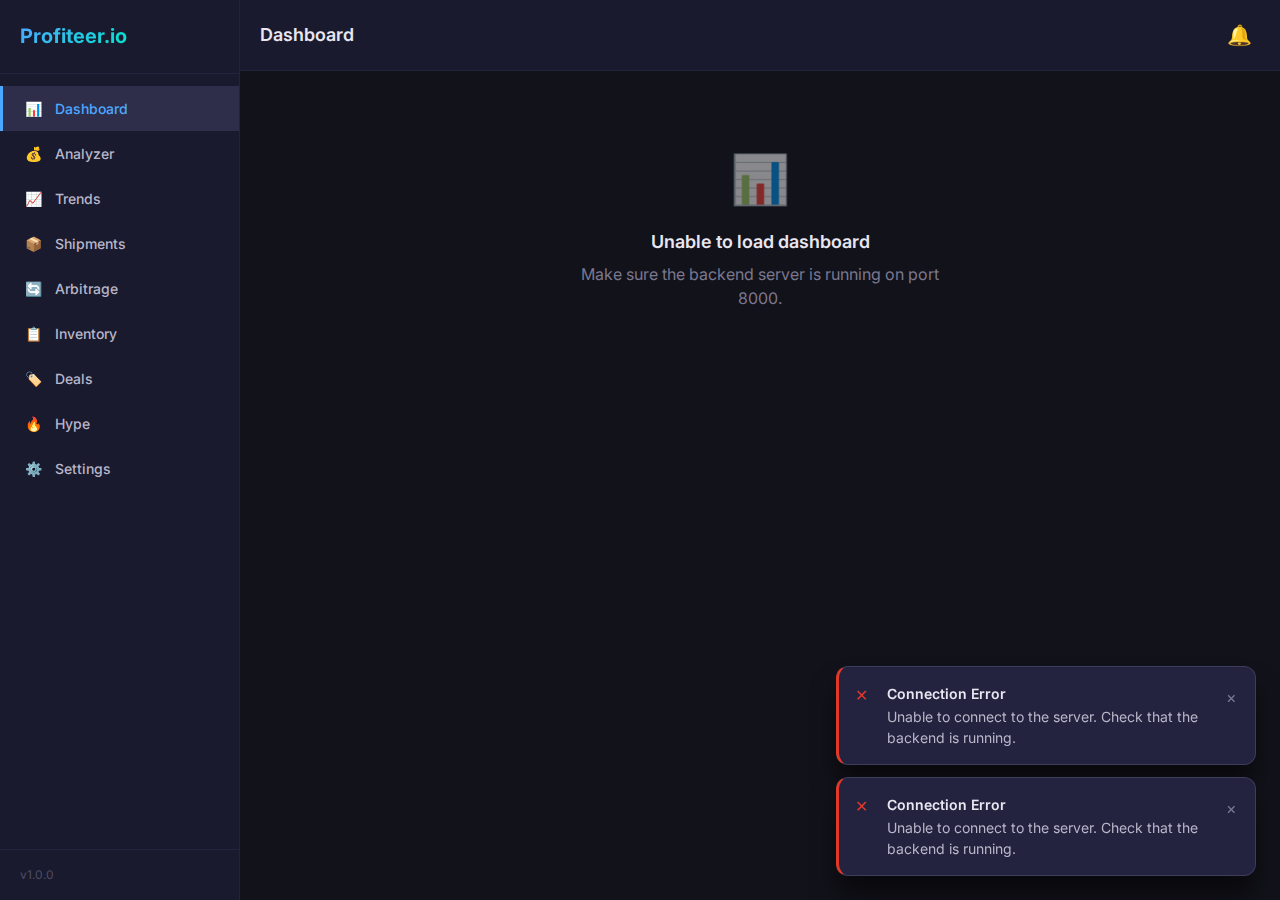
<file: frontend/index.html>
<!DOCTYPE html>
<html lang="en" data-theme="dark">
<head>
  <meta charset="UTF-8">
  <meta name="viewport" content="width=device-width, initial-scale=1.0, viewport-fit=cover">
  <meta name="theme-color" content="#12121A">
  <meta name="description" content="Profiteer.io — AI-powered reseller tools for maximizing profit">
  <title>Profiteer.io</title>

  <!-- Fonts -->
  <link rel="preconnect" href="https://fonts.googleapis.com">
  <link rel="preconnect" href="https://fonts.gstatic.com" crossorigin>
  <link href="https://fonts.googleapis.com/css2?family=Inter:wght@400;500;600;700&family=JetBrains+Mono:wght@400;500;700&display=swap" rel="stylesheet">

  <!-- PWA -->
  <link rel="manifest" href="manifest.json">
  <link rel="icon" type="image/svg+xml" href="assets/icons/favicon.svg">
  <meta name="apple-mobile-web-app-capable" content="yes">
  <meta name="apple-mobile-web-app-status-bar-style" content="black-translucent">

  <!-- Styles -->
  <link rel="stylesheet" href="css/variables.css">
  <link rel="stylesheet" href="css/base.css">
  <link rel="stylesheet" href="css/layout.css">
  <link rel="stylesheet" href="css/components.css">
  <link rel="stylesheet" href="css/pages/dashboard.css">
  <link rel="stylesheet" href="css/pages/analyzer.css">
  <link rel="stylesheet" href="css/pages/trends.css">
  <link rel="stylesheet" href="css/pages/shipments.css">
  <link rel="stylesheet" href="css/pages/arbitrage.css">
  <link rel="stylesheet" href="css/pages/inventory.css">
  <link rel="stylesheet" href="css/pages/deals.css">
  <link rel="stylesheet" href="css/pages/hype.css">
  <link rel="stylesheet" href="css/pages/notifications.css">
  <link rel="stylesheet" href="css/pages/settings.css">
</head>
<body>
  <a href="#app" class="skip-to-content">Skip to main content</a>
  <div class="app-shell">
    <!-- Sidebar (Desktop) -->
    <aside class="sidebar" id="sidebar">
      <div class="sidebar-brand">
        <h1>Profiteer<span class="logo-dot">.</span>io</h1>
      </div>
      <nav class="sidebar-nav" id="sidebar-nav" aria-label="Main navigation">
        <!-- Populated by app.js -->
      </nav>
      <div class="sidebar-footer">
        <div style="font-size: var(--text-xs); color: var(--text-disabled);">v1.0.0</div>
      </div>
    </aside>

    <!-- Main Content -->
    <div class="main-content">
      <!-- Header Bar -->
      <header class="header-bar">
        <h2 class="header-title" id="header-title">Dashboard</h2>
        <div class="header-actions">
          <button class="notification-bell" id="notification-bell" aria-label="Notifications">
            <span style="font-size: 20px;">🔔</span>
            <span class="notification-badge" id="notification-badge" style="display: none;">0</span>
          </button>
        </div>
      </header>

      <!-- Page Content -->
      <main id="app" role="main" style="opacity: 0; transform: translateY(8px); transition: opacity 250ms ease, transform 250ms ease;">
        <!-- Pages rendered here by router -->
      </main>
    </div>
  </div>

  <!-- Bottom Tab Bar (Mobile) -->
  <nav class="tab-bar" id="tab-bar" aria-label="Mobile navigation">
    <div class="tab-bar-inner" id="tab-bar-inner">
      <!-- Populated by app.js -->
    </div>
  </nav>

  <!-- Toast Container -->
  <div class="toast-container" id="toast-container" aria-live="polite"></div>

  <!-- Chart.js -->
  <script src="js/lib/chart.min.js"></script>

  <!-- App -->
  <script type="module" src="js/app.js"></script>
</body>
</html>
</file>
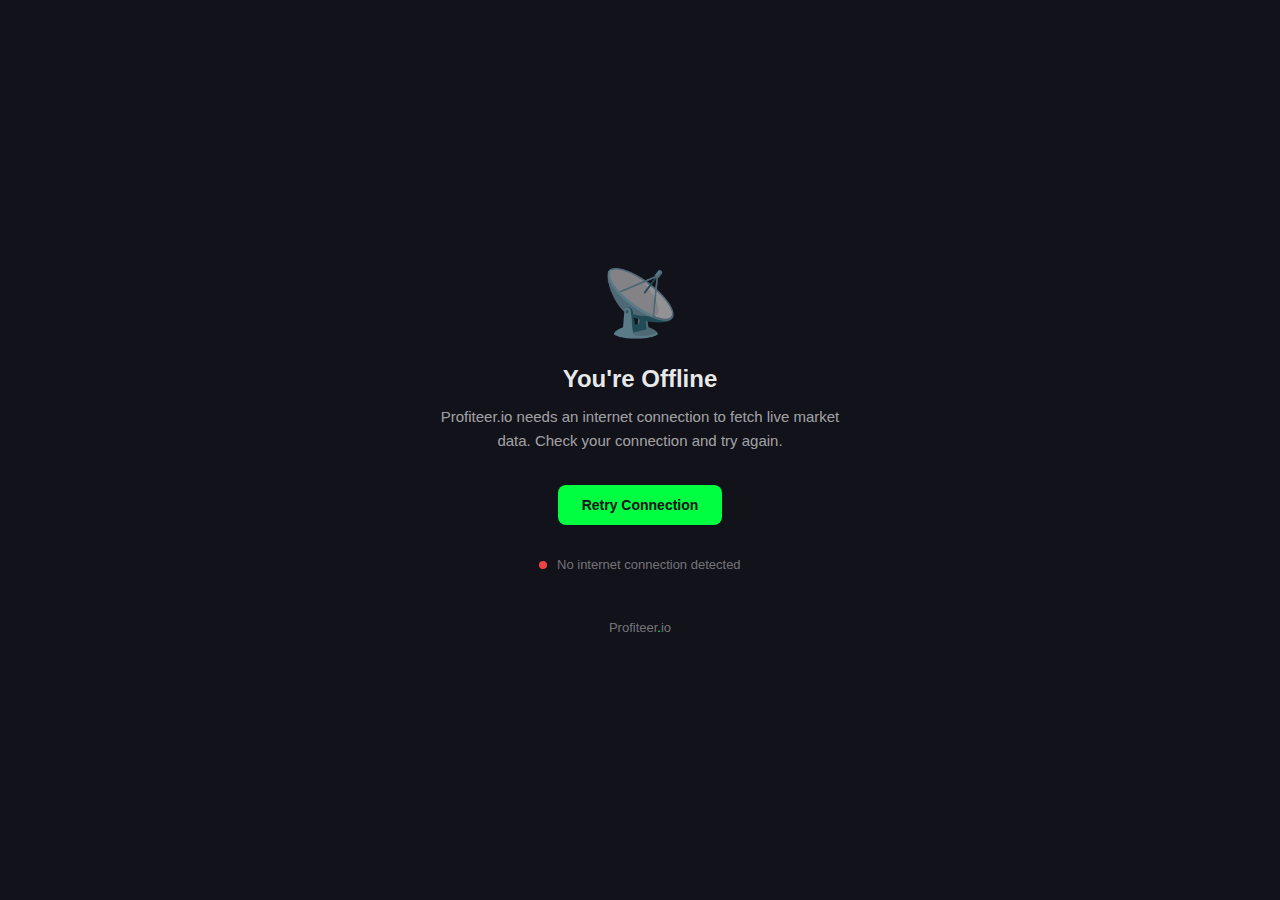
<file: frontend/offline.html>
<!DOCTYPE html>
<html lang="en" data-theme="dark">
<head>
  <meta charset="UTF-8">
  <meta name="viewport" content="width=device-width, initial-scale=1.0">
  <meta name="theme-color" content="#12121A">
  <title>Offline — Profiteer.io</title>
  <style>
    :root {
      --bg-app: #12121A;
      --bg-card: #1A1A28;
      --text-primary: rgba(255, 255, 255, 0.92);
      --text-secondary: rgba(255, 255, 255, 0.62);
      --text-tertiary: rgba(255, 255, 255, 0.42);
      --action: #00FF41;
      --scan-line: rgba(255, 255, 255, 0.06);
    }

    * { box-sizing: border-box; margin: 0; padding: 0; }

    body {
      background: var(--bg-app);
      color: var(--text-primary);
      font-family: 'Inter', -apple-system, BlinkMacSystemFont, sans-serif;
      display: flex;
      align-items: center;
      justify-content: center;
      min-height: 100vh;
      padding: 24px;
      text-align: center;
    }

    .offline-container {
      max-width: 420px;
    }

    .offline-icon {
      font-size: 64px;
      margin-bottom: 24px;
      opacity: 0.6;
    }

    .offline-title {
      font-size: 24px;
      font-weight: 700;
      margin-bottom: 12px;
    }

    .offline-description {
      color: var(--text-secondary);
      font-size: 15px;
      line-height: 1.6;
      margin-bottom: 32px;
    }

    .offline-btn {
      display: inline-flex;
      align-items: center;
      gap: 8px;
      padding: 12px 24px;
      background: var(--action);
      color: #12121A;
      font-weight: 600;
      font-size: 14px;
      border: none;
      border-radius: 8px;
      cursor: pointer;
      transition: opacity 0.2s;
    }

    .offline-btn:hover {
      opacity: 0.9;
    }

    .offline-status {
      margin-top: 32px;
      font-size: 13px;
      color: var(--text-tertiary);
    }

    .offline-status-dot {
      display: inline-block;
      width: 8px;
      height: 8px;
      border-radius: 50%;
      background: #EF4444;
      margin-right: 6px;
      vertical-align: middle;
    }

    .offline-brand {
      margin-top: 48px;
      font-size: 13px;
      color: var(--text-tertiary);
    }

    .offline-brand span {
      color: var(--action);
    }
  </style>
</head>
<body>
  <div class="offline-container">
    <div class="offline-icon">📡</div>
    <h1 class="offline-title">You're Offline</h1>
    <p class="offline-description">
      Profiteer.io needs an internet connection to fetch live market data.
      Check your connection and try again.
    </p>
    <button class="offline-btn" onclick="window.location.reload()">
      Retry Connection
    </button>
    <div class="offline-status">
      <span class="offline-status-dot"></span>
      No internet connection detected
    </div>
    <div class="offline-brand">Profiteer<span>.</span>io</div>
  </div>

  <script>
    // Auto-reload when connection comes back
    window.addEventListener('online', () => {
      window.location.reload();
    });
  </script>
</body>
</html>
</file>
<file: frontend/css/variables.css>
/* ============================================================
   CRT Phosphor Color Palette — 32 Colors
   Design tokens for Profiteer.io
   ============================================================ */

:root {
  /* ---- Backgrounds & Surfaces ---- */
  --color-void:            #0A0A0F;
  --color-tube-black:      #12121A;
  --color-shadow-glass:    #1A1A2E;
  --color-scan-line:       #232340;
  --color-cathode-gray:    #2E2E4A;
  --color-static:          #3D3D5C;

  /* ---- Text & Foreground ---- */
  --color-phosphor-white:  #E8E6F0;
  --color-cool-beam:       #B8B6C8;
  --color-dim-tube:        #7A7890;
  --color-ghost-pixel:     #4E4C64;

  /* ---- Greens — Profit / Success ---- */
  --color-p1-green:        #39FF14;
  --color-terminal:        #2AD40E;
  --color-matrix:          #1FA80A;
  --color-phosphor-tint:   #0E3B08;

  /* ---- Reds — Loss / Error ---- */
  --color-burn-in:         #FF2D2D;
  --color-hot-cathode:     #E0392A;
  --color-warm-tube:       #B0301F;
  --color-ember-glow:      #3D0E0A;

  /* ---- Ambers — Warning / Caution ---- */
  --color-p3-amber:        #FFB627;
  --color-filament:        #D9981F;
  --color-amber-haze:      #3D2E08;

  /* ---- Blues — Info / Navigation ---- */
  --color-p7-blue:         #4DA8FF;
  --color-electron-beam:   #3B8AE0;
  --color-deep-beam:       #2A6BB5;
  --color-tube-glow:       #0D2640;

  /* ---- Cyans — Hype / Trending ---- */
  --color-raster-cyan:     #00E5CC;
  --color-cool-phosphor:   #00B8A3;
  --color-deep-scan:       #0A3330;

  /* ---- Purples & Golds — Premium / Special ---- */
  --color-degauss:         #A855F7;
  --color-crt-violet:      #261440;
  --color-gold-pin:        #F5C842;
  --color-warm-contact:    #3D3210;

  /* ---- Semantic Aliases ---- */
  --bg-app:         var(--color-tube-black);
  --bg-card:        var(--color-shadow-glass);
  --bg-elevated:    var(--color-scan-line);
  --bg-active:      var(--color-cathode-gray);
  --bg-hover:       var(--color-static);

  --text-primary:   var(--color-phosphor-white);
  --text-secondary: var(--color-cool-beam);
  --text-tertiary:  var(--color-dim-tube);
  --text-disabled:  var(--color-ghost-pixel);

  --profit:         var(--color-terminal);
  --profit-strong:  var(--color-p1-green);
  --profit-bg:      var(--color-phosphor-tint);

  --loss:           var(--color-hot-cathode);
  --loss-strong:    var(--color-burn-in);
  --loss-bg:        var(--color-ember-glow);

  --warning:        var(--color-p3-amber);
  --warning-text:   var(--color-filament);
  --warning-bg:     var(--color-amber-haze);

  --action:         var(--color-p7-blue);
  --action-hover:   var(--color-electron-beam);
  --action-bg:      var(--color-tube-glow);

  --hype:           var(--color-raster-cyan);
  --hype-alt:       var(--color-cool-phosphor);
  --hype-bg:        var(--color-deep-scan);

  --premium:        var(--color-degauss);
  --premium-bg:     var(--color-crt-violet);
  --featured:       var(--color-gold-pin);
  --featured-bg:    var(--color-warm-contact);

  /* ---- Typography ---- */
  --font-sans:  'Inter', -apple-system, BlinkMacSystemFont, 'Segoe UI', Roboto, sans-serif;
  --font-mono:  'JetBrains Mono', 'Fira Code', 'SF Mono', Consolas, monospace;

  --text-xs:    0.75rem;    /* 12px */
  --text-sm:    0.875rem;   /* 14px */
  --text-base:  1rem;       /* 16px */
  --text-lg:    1.125rem;   /* 18px */
  --text-xl:    1.25rem;    /* 20px */
  --text-2xl:   1.5rem;     /* 24px */
  --text-3xl:   1.875rem;   /* 30px */
  --text-4xl:   2.25rem;    /* 36px */

  --leading-tight:  1.25;
  --leading-normal: 1.5;
  --leading-relaxed: 1.625;

  /* ---- Spacing Scale ---- */
  --space-1:   0.25rem;   /* 4px */
  --space-2:   0.5rem;    /* 8px */
  --space-3:   0.75rem;   /* 12px */
  --space-4:   1rem;      /* 16px */
  --space-5:   1.25rem;   /* 20px */
  --space-6:   1.5rem;    /* 24px */
  --space-8:   2rem;      /* 32px */
  --space-10:  2.5rem;    /* 40px */
  --space-12:  3rem;      /* 48px */
  --space-16:  4rem;      /* 64px */

  /* ---- Border Radius ---- */
  --radius-sm:   0.25rem;   /* 4px */
  --radius-md:   0.5rem;    /* 8px */
  --radius-lg:   0.75rem;   /* 12px */
  --radius-xl:   1rem;      /* 16px */
  --radius-full: 9999px;

  /* ---- Shadows ---- */
  --shadow-sm:   0 1px 2px rgba(0, 0, 0, 0.3);
  --shadow-md:   0 4px 6px rgba(0, 0, 0, 0.3);
  --shadow-lg:   0 10px 15px rgba(0, 0, 0, 0.4);
  --shadow-xl:   0 20px 25px rgba(0, 0, 0, 0.5);
  --shadow-glow: 0 0 20px rgba(77, 168, 255, 0.15);

  /* ---- Transitions ---- */
  --ease-default: cubic-bezier(0.4, 0, 0.2, 1);
  --ease-in:      cubic-bezier(0.4, 0, 1, 1);
  --ease-out:     cubic-bezier(0, 0, 0.2, 1);
  --ease-bounce:  cubic-bezier(0.34, 1.56, 0.64, 1);

  --duration-fast:   150ms;
  --duration-normal: 250ms;
  --duration-slow:   400ms;

  /* ---- Z-Index Scale ---- */
  --z-dropdown:  10;
  --z-sticky:    20;
  --z-overlay:   30;
  --z-modal:     40;
  --z-toast:     50;

  /* ---- Layout ---- */
  --sidebar-width:  240px;
  --tab-bar-height: 64px;
  --header-height:  56px;
  --max-content:    1280px;
}

/* ============================================================
   Light Mode Overrides
   ============================================================ */
[data-theme="light"] {
  --bg-app:         #F5F5F8;
  --bg-card:        #FFFFFF;
  --bg-elevated:    #F0F0F5;
  --bg-active:      #E8E8F0;
  --bg-hover:       #DDDDE8;

  --text-primary:   #1A1A2E;
  --text-secondary: #4A4A60;
  --text-tertiary:  #7A7890;
  --text-disabled:  #B0B0C0;

  --profit:         #0D8A00;
  --profit-strong:  #0FA800;
  --profit-bg:      #E6F5E4;

  --loss:           #CC2B2B;
  --loss-strong:    #E03030;
  --loss-bg:        #FCE8E8;

  --warning:        #C08000;
  --warning-text:   #9A6800;
  --warning-bg:     #FFF3D6;

  --action:         #2A7FD4;
  --action-hover:   #1D6BBF;
  --action-bg:      #E6F0FA;

  --hype:           #009985;
  --hype-alt:       #007A6A;
  --hype-bg:        #E0F5F1;

  --premium:        #8B3FD9;
  --premium-bg:     #F0E6FA;
  --featured:       #B89520;
  --featured-bg:    #FFF8E0;

  --shadow-sm:   0 1px 2px rgba(0, 0, 0, 0.08);
  --shadow-md:   0 4px 6px rgba(0, 0, 0, 0.08);
  --shadow-lg:   0 10px 15px rgba(0, 0, 0, 0.1);
  --shadow-xl:   0 20px 25px rgba(0, 0, 0, 0.12);
  --shadow-glow: 0 0 20px rgba(42, 127, 212, 0.1);
}
</file>
<file: frontend/css/layout.css>
/* ============================================================
   Layout — App shell, sidebar, bottom tab bar, responsive
   ============================================================ */

/* ---- App Shell ---- */
.app-shell {
  display: flex;
  min-height: 100vh;
}

/* ---- Sidebar (Desktop) ---- */
.sidebar {
  position: fixed;
  top: 0;
  left: 0;
  width: var(--sidebar-width);
  height: 100vh;
  background: var(--bg-card);
  border-right: 1px solid var(--color-scan-line);
  display: flex;
  flex-direction: column;
  z-index: var(--z-sticky);
  overflow-y: auto;
}

.sidebar-brand {
  padding: var(--space-6) var(--space-5);
  border-bottom: 1px solid var(--color-scan-line);
  display: flex;
  align-items: center;
  gap: var(--space-3);
}

.sidebar-brand h1 {
  font-size: var(--text-xl);
  font-weight: 700;
  background: linear-gradient(135deg, var(--action), var(--hype));
  -webkit-background-clip: text;
  -webkit-text-fill-color: transparent;
  background-clip: text;
}

.sidebar-brand .logo-dot {
  color: var(--profit-strong);
}

.sidebar-nav {
  flex: 1;
  padding: var(--space-3) 0;
}

.sidebar-nav .nav-item {
  display: flex;
  align-items: center;
  gap: var(--space-3);
  padding: var(--space-3) var(--space-5);
  color: var(--text-secondary);
  font-size: var(--text-sm);
  font-weight: 500;
  transition: all var(--duration-fast) var(--ease-default);
  cursor: pointer;
  text-decoration: none;
  border-left: 3px solid transparent;
}

.sidebar-nav .nav-item:hover {
  background: var(--bg-hover);
  color: var(--text-primary);
}

.sidebar-nav .nav-item.active {
  background: var(--bg-active);
  color: var(--action);
  border-left-color: var(--action);
}

.sidebar-nav .nav-item .nav-icon {
  width: 20px;
  height: 20px;
  display: flex;
  align-items: center;
  justify-content: center;
  flex-shrink: 0;
}

.sidebar-footer {
  padding: var(--space-4) var(--space-5);
  border-top: 1px solid var(--color-scan-line);
}

/* ---- Header Bar (with notification bell) ---- */
.header-bar {
  display: flex;
  align-items: center;
  justify-content: space-between;
  padding: var(--space-3) var(--space-5);
  background: var(--bg-card);
  border-bottom: 1px solid var(--color-scan-line);
  position: sticky;
  top: 0;
  z-index: var(--z-sticky);
}

.header-title {
  font-size: var(--text-lg);
  font-weight: 600;
}

.header-actions {
  display: flex;
  align-items: center;
  gap: var(--space-3);
  position: relative;
}

.notification-bell {
  position: relative;
  padding: var(--space-2);
  border-radius: var(--radius-md);
  transition: background var(--duration-fast) var(--ease-default);
  cursor: pointer;
}

.notification-bell:hover {
  background: var(--bg-hover);
}

.notification-badge {
  position: absolute;
  top: 2px;
  right: 2px;
  min-width: 18px;
  height: 18px;
  border-radius: var(--radius-full);
  background: var(--loss-strong);
  color: #fff;
  font-size: 11px;
  font-weight: 700;
  display: flex;
  align-items: center;
  justify-content: center;
  padding: 0 4px;
}

/* ---- Main Content ---- */
.main-content {
  flex: 1;
  margin-left: var(--sidebar-width);
  min-height: 100vh;
  display: flex;
  flex-direction: column;
}

.page-container {
  max-width: var(--max-content);
  width: 100%;
  margin: 0 auto;
  padding: var(--space-6);
  animation: fadeInUp var(--duration-slow) var(--ease-out);
}

.page-header {
  margin-bottom: var(--space-6);
}

.page-header h2 {
  font-size: var(--text-2xl);
  margin-bottom: var(--space-2);
}

.page-header p {
  color: var(--text-tertiary);
  margin-bottom: 0;
}

/* ---- Grid System ---- */
.grid {
  display: grid;
  gap: var(--space-4);
}

.grid-2 { grid-template-columns: repeat(2, 1fr); }
.grid-3 { grid-template-columns: repeat(3, 1fr); }
.grid-4 { grid-template-columns: repeat(4, 1fr); }

.grid-auto {
  grid-template-columns: repeat(auto-fill, minmax(280px, 1fr));
}

/* ---- Bottom Tab Bar (Mobile) ---- */
.tab-bar {
  position: fixed;
  bottom: 0;
  left: 0;
  right: 0;
  height: var(--tab-bar-height);
  background: var(--bg-card);
  border-top: 1px solid var(--color-scan-line);
  display: none;
  z-index: var(--z-sticky);
  padding-bottom: env(safe-area-inset-bottom, 0);
}

.tab-bar-inner {
  display: flex;
  align-items: center;
  justify-content: space-around;
  height: 100%;
  max-width: 600px;
  margin: 0 auto;
}

.tab-bar .tab-item {
  display: flex;
  flex-direction: column;
  align-items: center;
  justify-content: center;
  gap: 2px;
  padding: var(--space-1) var(--space-2);
  color: var(--text-tertiary);
  font-size: 10px;
  font-weight: 500;
  text-decoration: none;
  cursor: pointer;
  transition: color var(--duration-fast) var(--ease-default);
  min-width: 48px;
}

.tab-bar .tab-item:hover,
.tab-bar .tab-item.active {
  color: var(--action);
}

.tab-bar .tab-item .tab-icon {
  width: 24px;
  height: 24px;
  display: flex;
  align-items: center;
  justify-content: center;
}

/* ---- More Menu (Mobile Tab Bar) ---- */
.tab-more {
  position: relative;
}

.tab-more-menu {
  display: none;
  position: absolute;
  bottom: calc(100% + var(--space-2));
  right: 0;
  background: var(--bg-card);
  border: 1px solid var(--color-scan-line);
  border-radius: var(--radius-lg);
  padding: var(--space-2);
  min-width: 160px;
  box-shadow: var(--shadow-xl);
  z-index: var(--z-dropdown);
}

.tab-more-menu.open {
  display: flex;
  flex-direction: column;
  gap: var(--space-1);
}

.tab-more-menu .tab-more-item {
  flex-direction: row;
  justify-content: flex-start;
  gap: var(--space-3);
  padding: var(--space-2) var(--space-3);
  border-radius: var(--radius-md);
  font-size: var(--text-sm);
  min-width: unset;
}

.tab-more-menu .tab-more-item:hover,
.tab-more-menu .tab-more-item.active {
  background: var(--bg-hover);
  color: var(--action);
}

/* ---- Responsive Breakpoints ---- */

/* Tablet */
@media (max-width: 1024px) {
  .sidebar {
    width: 72px;
  }

  .sidebar-brand h1,
  .sidebar-nav .nav-label {
    display: none;
  }

  .sidebar-brand {
    justify-content: center;
    padding: var(--space-4);
  }

  .sidebar-nav .nav-item {
    justify-content: center;
    padding: var(--space-3);
    border-left: none;
    border-radius: var(--radius-md);
    margin: var(--space-1) var(--space-2);
  }

  .sidebar-nav .nav-item.active {
    border-left-color: transparent;
  }

  .main-content {
    margin-left: 72px;
  }

  .grid-4 { grid-template-columns: repeat(2, 1fr); }
}

/* Mobile */
@media (max-width: 768px) {
  .sidebar {
    display: none;
  }

  .tab-bar {
    display: block;
  }

  .main-content {
    margin-left: 0;
    padding-bottom: calc(var(--tab-bar-height) + env(safe-area-inset-bottom, 0));
  }

  .page-container {
    padding: var(--space-4);
  }

  .grid-2,
  .grid-3,
  .grid-4 {
    grid-template-columns: 1fr;
  }

  .header-bar {
    padding: var(--space-3) var(--space-4);
  }
}

/* Small Mobile */
@media (max-width: 480px) {
  .page-container {
    padding: var(--space-3);
  }

  .grid-auto {
    grid-template-columns: 1fr;
  }
}
</file>
<file: frontend/css/components.css>
/* ============================================================
   Component Styles — Cards, buttons, forms, badges, modals,
   skeleton loaders, toasts, tables
   ============================================================ */

/* ---- Cards ---- */
.card {
  background: var(--bg-card);
  border: 1px solid var(--color-scan-line);
  border-radius: var(--radius-lg);
  padding: var(--space-5);
  transition: transform var(--duration-fast) var(--ease-default),
              box-shadow var(--duration-fast) var(--ease-default);
}

.card:hover {
  transform: translateY(-2px);
  box-shadow: var(--shadow-lg);
}

.card-header {
  display: flex;
  align-items: center;
  justify-content: space-between;
  margin-bottom: var(--space-4);
}

.card-title {
  font-size: var(--text-sm);
  font-weight: 600;
  color: var(--text-secondary);
  text-transform: uppercase;
  letter-spacing: 0.05em;
}

.card-value {
  font-family: var(--font-mono);
  font-size: var(--text-2xl);
  font-weight: 700;
  font-variant-numeric: tabular-nums;
  color: var(--text-primary);
}

.card-body {
  margin-top: var(--space-3);
}

.card-footer {
  margin-top: var(--space-4);
  padding-top: var(--space-3);
  border-top: 1px solid var(--color-scan-line);
  display: flex;
  align-items: center;
  justify-content: space-between;
}

/* ---- Buttons ---- */
.btn {
  display: inline-flex;
  align-items: center;
  justify-content: center;
  gap: var(--space-2);
  padding: var(--space-2) var(--space-4);
  font-size: var(--text-sm);
  font-weight: 600;
  border-radius: var(--radius-md);
  transition: all var(--duration-fast) var(--ease-default);
  cursor: pointer;
  border: 1px solid transparent;
  text-decoration: none;
  line-height: 1.4;
  white-space: nowrap;
}

.btn:focus-visible {
  outline: 2px solid var(--action);
  outline-offset: 2px;
}

.btn-primary {
  background: var(--action);
  color: #fff;
}

.btn-primary:hover {
  background: var(--action-hover);
  box-shadow: var(--shadow-md);
}

.btn-secondary {
  background: var(--bg-elevated);
  color: var(--text-primary);
  border-color: var(--color-static);
}

.btn-secondary:hover {
  background: var(--bg-active);
}

.btn-danger {
  background: var(--loss);
  color: #fff;
}

.btn-danger:hover {
  background: var(--loss-strong);
}

.btn-success {
  background: var(--profit);
  color: #000;
}

.btn-success:hover {
  background: var(--profit-strong);
}

.btn-ghost {
  background: transparent;
  color: var(--text-secondary);
}

.btn-ghost:hover {
  background: var(--bg-hover);
  color: var(--text-primary);
}

.btn-sm {
  padding: var(--space-1) var(--space-3);
  font-size: var(--text-xs);
}

.btn-lg {
  padding: var(--space-3) var(--space-6);
  font-size: var(--text-base);
}

.btn-icon {
  padding: var(--space-2);
  border-radius: var(--radius-md);
}

/* ---- Form Inputs ---- */
.form-group {
  margin-bottom: var(--space-4);
}

.form-label {
  display: block;
  font-size: var(--text-sm);
  font-weight: 500;
  color: var(--text-secondary);
  margin-bottom: var(--space-2);
}

.form-input,
.form-select,
.form-textarea {
  width: 100%;
  padding: var(--space-3) var(--space-4);
  background: var(--bg-elevated);
  color: var(--text-primary);
  border: 1px solid var(--color-static);
  border-radius: var(--radius-md);
  font-size: var(--text-base);
  transition: border-color var(--duration-fast) var(--ease-default),
              box-shadow var(--duration-fast) var(--ease-default);
}

.form-input:hover,
.form-select:hover,
.form-textarea:hover {
  border-color: var(--color-dim-tube);
}

.form-input:focus,
.form-select:focus,
.form-textarea:focus {
  outline: none;
  border-color: var(--action);
  box-shadow: 0 0 0 3px rgba(77, 168, 255, 0.15);
}

.form-input::placeholder {
  color: var(--text-disabled);
}

.form-input.error {
  border-color: var(--loss);
}

.form-error {
  font-size: var(--text-xs);
  color: var(--loss);
  margin-top: var(--space-1);
}

.form-hint {
  font-size: var(--text-xs);
  color: var(--text-tertiary);
  margin-top: var(--space-1);
}

.form-textarea {
  min-height: 100px;
  resize: vertical;
}

.form-select {
  appearance: none;
  background-image: url("data:image/svg+xml,%3Csvg xmlns='http://www.w3.org/2000/svg' width='12' height='12' fill='%237A7890'%3E%3Cpath d='M6 8L1 3h10z'/%3E%3C/svg%3E");
  background-repeat: no-repeat;
  background-position: right var(--space-3) center;
  padding-right: var(--space-8);
}

/* ---- Toggle Switch ---- */
.toggle {
  display: inline-flex;
  align-items: center;
  gap: var(--space-3);
  cursor: pointer;
}

.toggle-track {
  width: 44px;
  height: 24px;
  background: var(--color-static);
  border-radius: var(--radius-full);
  position: relative;
  transition: background var(--duration-fast) var(--ease-default);
}

.toggle-track.active {
  background: var(--action);
}

.toggle-thumb {
  width: 20px;
  height: 20px;
  background: #fff;
  border-radius: var(--radius-full);
  position: absolute;
  top: 2px;
  left: 2px;
  transition: transform var(--duration-fast) var(--ease-default);
}

.toggle-track.active .toggle-thumb {
  transform: translateX(20px);
}

/* ---- Badges ---- */
.badge {
  display: inline-flex;
  align-items: center;
  gap: var(--space-1);
  padding: 2px var(--space-2);
  font-size: var(--text-xs);
  font-weight: 600;
  border-radius: var(--radius-sm);
  white-space: nowrap;
}

.badge-profit {
  background: var(--profit-bg);
  color: var(--profit);
}

.badge-loss {
  background: var(--loss-bg);
  color: var(--loss);
}

.badge-warning {
  background: var(--warning-bg);
  color: var(--warning);
}

.badge-info {
  background: var(--action-bg);
  color: var(--action);
}

.badge-hype {
  background: var(--hype-bg);
  color: var(--hype);
}

.badge-premium {
  background: var(--premium-bg);
  color: var(--premium);
}

.badge-featured {
  background: var(--featured-bg);
  color: var(--featured);
}

/* ---- Tables ---- */
.data-table {
  width: 100%;
  border-collapse: collapse;
  font-size: var(--text-sm);
}

.data-table thead {
  position: sticky;
  top: 0;
  z-index: 1;
}

.data-table th {
  background: var(--bg-elevated);
  color: var(--text-secondary);
  font-weight: 600;
  font-size: var(--text-xs);
  text-transform: uppercase;
  letter-spacing: 0.05em;
  padding: var(--space-3) var(--space-4);
  text-align: left;
  border-bottom: 1px solid var(--color-static);
  white-space: nowrap;
  cursor: pointer;
  user-select: none;
}

.data-table th:hover {
  background: var(--bg-active);
}

.data-table th .sort-indicator {
  margin-left: var(--space-1);
  opacity: 0.5;
}

.data-table th.sorted .sort-indicator {
  opacity: 1;
  color: var(--action);
}

.data-table td {
  padding: var(--space-3) var(--space-4);
  border-bottom: 1px solid var(--color-scan-line);
  vertical-align: middle;
}

.data-table tbody tr {
  transition: background var(--duration-fast) var(--ease-default);
}

.data-table tbody tr:hover {
  background: var(--bg-hover);
}

.data-table tbody tr:nth-child(even) {
  background: rgba(35, 35, 64, 0.3);
}

.data-table tbody tr:nth-child(even):hover {
  background: var(--bg-hover);
}

.table-responsive {
  overflow-x: auto;
  -webkit-overflow-scrolling: touch;
  border-radius: var(--radius-lg);
  border: 1px solid var(--color-scan-line);
}

/* ---- Modal ---- */
.modal-overlay {
  position: fixed;
  inset: 0;
  background: rgba(10, 10, 15, 0.8);
  backdrop-filter: blur(4px);
  z-index: var(--z-modal);
  display: flex;
  align-items: center;
  justify-content: center;
  padding: var(--space-4);
  animation: fadeIn var(--duration-fast) var(--ease-out);
}

.modal-overlay.closing {
  animation: fadeIn var(--duration-fast) var(--ease-in) reverse;
}

.modal-panel {
  background: var(--bg-card);
  border: 1px solid var(--color-scan-line);
  border-radius: var(--radius-xl);
  width: 100%;
  max-width: 540px;
  max-height: 85vh;
  overflow-y: auto;
  box-shadow: var(--shadow-xl);
  animation: slideInUp var(--duration-normal) var(--ease-bounce);
}

.modal-header {
  display: flex;
  align-items: center;
  justify-content: space-between;
  padding: var(--space-5);
  border-bottom: 1px solid var(--color-scan-line);
}

.modal-title {
  font-size: var(--text-lg);
  font-weight: 600;
}

.modal-close {
  padding: var(--space-1);
  border-radius: var(--radius-sm);
  color: var(--text-tertiary);
  transition: all var(--duration-fast) var(--ease-default);
}

.modal-close:hover {
  background: var(--bg-hover);
  color: var(--text-primary);
}

.modal-body {
  padding: var(--space-5);
}

.modal-footer {
  display: flex;
  align-items: center;
  justify-content: flex-end;
  gap: var(--space-3);
  padding: var(--space-4) var(--space-5);
  border-top: 1px solid var(--color-scan-line);
}

/* ---- Skeleton Loaders ---- */
.skeleton {
  background: linear-gradient(
    90deg,
    var(--bg-elevated) 25%,
    var(--bg-active) 50%,
    var(--bg-elevated) 75%
  );
  background-size: 200% 100%;
  animation: shimmer 1.5s infinite;
  border-radius: var(--radius-md);
}

.skeleton-text {
  height: 14px;
  margin-bottom: var(--space-2);
}

.skeleton-text:last-child {
  width: 60%;
}

.skeleton-heading {
  height: 24px;
  width: 40%;
  margin-bottom: var(--space-4);
}

.skeleton-card {
  height: 120px;
  border-radius: var(--radius-lg);
}

.skeleton-chart {
  height: 200px;
  border-radius: var(--radius-lg);
}

.skeleton-avatar {
  width: 40px;
  height: 40px;
  border-radius: var(--radius-full);
}

/* ---- Toast Notifications ---- */
.toast-container {
  position: fixed;
  bottom: var(--space-6);
  right: var(--space-6);
  z-index: var(--z-toast);
  display: flex;
  flex-direction: column-reverse;
  gap: var(--space-3);
  pointer-events: none;
}

.toast {
  min-width: 300px;
  max-width: 420px;
  padding: var(--space-4);
  border-radius: var(--radius-lg);
  background: var(--bg-elevated);
  border: 1px solid var(--color-static);
  box-shadow: var(--shadow-xl);
  display: flex;
  align-items: flex-start;
  gap: var(--space-3);
  animation: slideInRight var(--duration-normal) var(--ease-bounce);
  pointer-events: auto;
}

.toast.removing {
  animation: slideInRight var(--duration-fast) var(--ease-in) reverse forwards;
}

.toast-icon {
  flex-shrink: 0;
  width: 20px;
  height: 20px;
}

.toast-content {
  flex: 1;
  min-width: 0;
}

.toast-title {
  font-size: var(--text-sm);
  font-weight: 600;
  margin-bottom: 2px;
}

.toast-message {
  font-size: var(--text-sm);
  color: var(--text-secondary);
}

.toast-close {
  flex-shrink: 0;
  padding: 2px;
  color: var(--text-tertiary);
  cursor: pointer;
  border-radius: var(--radius-sm);
}

.toast-close:hover {
  background: var(--bg-hover);
  color: var(--text-primary);
}

.toast-success { border-left: 3px solid var(--profit); }
.toast-success .toast-icon { color: var(--profit); }

.toast-error { border-left: 3px solid var(--loss); }
.toast-error .toast-icon { color: var(--loss); }

.toast-warning { border-left: 3px solid var(--warning); }
.toast-warning .toast-icon { color: var(--warning); }

.toast-info { border-left: 3px solid var(--action); }
.toast-info .toast-icon { color: var(--action); }

/* Mobile toast positioning */
@media (max-width: 768px) {
  .toast-container {
    bottom: calc(var(--tab-bar-height) + var(--space-4));
    right: var(--space-4);
    left: var(--space-4);
  }

  .toast {
    min-width: 0;
    max-width: none;
  }
}

/* ---- Empty State ---- */
.empty-state {
  display: flex;
  flex-direction: column;
  align-items: center;
  justify-content: center;
  padding: var(--space-12) var(--space-6);
  text-align: center;
}

.empty-state-icon {
  font-size: 48px;
  margin-bottom: var(--space-4);
  opacity: 0.5;
}

.empty-state-title {
  font-size: var(--text-lg);
  font-weight: 600;
  margin-bottom: var(--space-2);
}

.empty-state-description {
  color: var(--text-tertiary);
  max-width: 400px;
  margin-bottom: var(--space-6);
}

/* ---- Status Dots ---- */
.status-dot {
  width: 8px;
  height: 8px;
  border-radius: var(--radius-full);
  display: inline-block;
}

.status-dot-success { background: var(--profit); }
.status-dot-error { background: var(--loss); }
.status-dot-warning { background: var(--warning); }
.status-dot-info { background: var(--action); }

/* ---- Progress Bar ---- */
.progress-bar {
  height: 6px;
  background: var(--bg-elevated);
  border-radius: var(--radius-full);
  overflow: hidden;
}

.progress-fill {
  height: 100%;
  border-radius: var(--radius-full);
  transition: width var(--duration-slow) var(--ease-out);
  background: var(--action);
}

.progress-fill.profit { background: var(--profit); }
.progress-fill.loss { background: var(--loss); }
.progress-fill.warning { background: var(--warning); }
.progress-fill.hype { background: var(--hype); }

/* ---- Chip / Filter Tag ---- */
.chip {
  display: inline-flex;
  align-items: center;
  gap: var(--space-1);
  padding: var(--space-1) var(--space-3);
  font-size: var(--text-xs);
  font-weight: 500;
  border-radius: var(--radius-full);
  border: 1px solid var(--color-static);
  color: var(--text-secondary);
  cursor: pointer;
  transition: all var(--duration-fast) var(--ease-default);
}

.chip:hover {
  border-color: var(--action);
  color: var(--action);
}

.chip.active {
  background: var(--action);
  border-color: var(--action);
  color: #fff;
}

/* ---- Divider ---- */
.divider {
  height: 1px;
  background: var(--color-scan-line);
  margin: var(--space-4) 0;
}
</file>
<file: frontend/css/pages/dashboard.css>
/* Dashboard page styles */
.dashboard-grid {
  display: grid;
  gap: var(--space-4);
  grid-template-columns: repeat(4, 1fr);
}

.dashboard-grid .card-wide {
  grid-column: span 2;
}

.dashboard-grid .card-full {
  grid-column: 1 / -1;
}

.stat-card .stat-value {
  font-family: var(--font-mono);
  font-size: var(--text-3xl);
  font-weight: 700;
  font-variant-numeric: tabular-nums;
}

.stat-card .stat-label {
  font-size: var(--text-sm);
  color: var(--text-tertiary);
  margin-top: var(--space-1);
}

.stat-card .stat-change {
  display: inline-flex;
  align-items: center;
  gap: var(--space-1);
  font-size: var(--text-xs);
  font-weight: 600;
  margin-top: var(--space-2);
}

.activity-item {
  display: flex;
  align-items: flex-start;
  gap: var(--space-3);
  padding: var(--space-3) 0;
  border-bottom: 1px solid var(--color-scan-line);
}

.activity-item:last-child {
  border-bottom: none;
}

.activity-icon {
  width: 32px;
  height: 32px;
  border-radius: var(--radius-md);
  display: flex;
  align-items: center;
  justify-content: center;
  flex-shrink: 0;
  font-size: var(--text-sm);
}

.activity-text {
  flex: 1;
}

.activity-text .activity-title {
  font-size: var(--text-sm);
  font-weight: 500;
}

.activity-text .activity-detail {
  font-size: var(--text-xs);
  color: var(--text-tertiary);
}

.activity-time {
  font-size: var(--text-xs);
  color: var(--text-disabled);
  white-space: nowrap;
}

@media (max-width: 1024px) {
  .dashboard-grid { grid-template-columns: repeat(2, 1fr); }
  .dashboard-grid .card-wide { grid-column: span 1; }
}

@media (max-width: 768px) {
  .dashboard-grid { grid-template-columns: 1fr; }
  .dashboard-grid .card-wide { grid-column: span 1; }
}
</file>
<file: frontend/css/pages/analyzer.css>
/* Profitability Analyzer page styles */
.analyzer-search {
  display: flex;
  gap: var(--space-3);
  margin-bottom: var(--space-6);
}

.analyzer-search .form-input {
  flex: 1;
}

.profit-summary-card {
  background: var(--bg-card);
  border: 1px solid var(--color-scan-line);
  border-radius: var(--radius-lg);
  padding: var(--space-6);
  margin-bottom: var(--space-6);
  text-align: center;
}

.profit-summary-card .best-marketplace {
  font-size: var(--text-sm);
  color: var(--text-tertiary);
  margin-bottom: var(--space-2);
}

.profit-summary-card .best-profit {
  font-family: var(--font-mono);
  font-size: var(--text-4xl);
  font-weight: 700;
  font-variant-numeric: tabular-nums;
}

.profit-summary-card .profit-label {
  font-size: var(--text-sm);
  color: var(--text-secondary);
  margin-top: var(--space-1);
}

.marketplace-row .profitability-indicator {
  width: 8px;
  height: 8px;
  border-radius: var(--radius-full);
  display: inline-block;
}

.profitability-strong { background: var(--profit); }
.profitability-marginal { background: var(--warning); }
.profitability-loss { background: var(--loss); }

@media (max-width: 768px) {
  .analyzer-search {
    flex-direction: column;
  }
}
</file>
<file: frontend/css/pages/trends.css>
/* Price Trends page styles */
.trends-controls {
  display: flex;
  align-items: center;
  justify-content: space-between;
  margin-bottom: var(--space-4);
  flex-wrap: wrap;
  gap: var(--space-3);
}

.period-selector {
  display: flex;
  gap: var(--space-1);
  background: var(--bg-elevated);
  border-radius: var(--radius-md);
  padding: 2px;
}

.period-btn {
  padding: var(--space-2) var(--space-3);
  font-size: var(--text-xs);
  font-weight: 600;
  border-radius: var(--radius-sm);
  color: var(--text-secondary);
  cursor: pointer;
  transition: all var(--duration-fast) var(--ease-default);
}

.period-btn:hover {
  color: var(--text-primary);
}

.period-btn.active {
  background: var(--action);
  color: #fff;
}

.chart-container {
  background: var(--bg-card);
  border: 1px solid var(--color-scan-line);
  border-radius: var(--radius-lg);
  padding: var(--space-5);
  margin-bottom: var(--space-4);
}

.chart-canvas-wrapper {
  position: relative;
  width: 100%;
  height: 350px;
}

.trend-stats {
  display: grid;
  grid-template-columns: repeat(4, 1fr);
  gap: var(--space-3);
}

.trend-stat {
  text-align: center;
  padding: var(--space-3);
}

.trend-stat .stat-value {
  font-family: var(--font-mono);
  font-size: var(--text-lg);
  font-weight: 700;
}

.trend-stat .stat-label {
  font-size: var(--text-xs);
  color: var(--text-tertiary);
  margin-top: var(--space-1);
}

/* Search dropdown */
.trends-search-wrapper {
  position: relative;
  display: flex;
  align-items: center;
  gap: var(--space-3);
}

.trends-search-dropdown {
  display: none;
  position: absolute;
  top: 100%;
  left: 0;
  right: 0;
  max-width: 320px;
  margin-top: var(--space-1);
  background: var(--bg-elevated);
  border: 1px solid var(--color-static);
  border-radius: var(--radius-md);
  box-shadow: var(--shadow-lg);
  z-index: var(--z-dropdown);
  max-height: 300px;
  overflow-y: auto;
}

.trends-search-dropdown.open {
  display: block;
}

.trends-dropdown-item {
  display: block;
  width: 100%;
  padding: var(--space-3);
  text-align: left;
  cursor: pointer;
  border-bottom: 1px solid var(--color-scan-line);
  transition: background var(--duration-fast) var(--ease-default);
}

.trends-dropdown-item:last-child {
  border-bottom: none;
}

.trends-dropdown-item:hover {
  background: rgba(255, 255, 255, 0.05);
}

.trends-dropdown-item-name {
  font-size: var(--text-sm);
  font-weight: 600;
  color: var(--text-primary);
}

.trends-dropdown-item-meta {
  font-size: var(--text-xs);
  color: var(--text-tertiary);
  margin-top: 2px;
}

.trends-dropdown-empty {
  padding: var(--space-4);
  font-size: var(--text-sm);
  color: var(--text-secondary);
  text-align: center;
}

.empty-state-subtitle {
  font-size: var(--text-sm);
  color: var(--text-tertiary);
  margin-top: var(--space-2);
  max-width: 400px;
  margin-left: auto;
  margin-right: auto;
}

@media (max-width: 768px) {
  .trend-stats { grid-template-columns: repeat(2, 1fr); }
  .chart-canvas-wrapper { height: 250px; }
  .trends-search-dropdown { max-width: 100%; }
}
</file>
<file: frontend/css/pages/shipments.css>
/* Shipment Tracker page styles */
.shipment-list {
  display: flex;
  flex-direction: column;
  gap: var(--space-3);
}

.shipment-card {
  display: flex;
  align-items: center;
  gap: var(--space-4);
  padding: var(--space-4);
  background: var(--bg-card);
  border: 1px solid var(--color-scan-line);
  border-radius: var(--radius-lg);
  cursor: pointer;
  transition: all var(--duration-fast) var(--ease-default);
}

.shipment-card:hover {
  border-color: var(--action);
  background: var(--bg-elevated);
}

.shipment-status-icon {
  width: 40px;
  height: 40px;
  border-radius: var(--radius-md);
  display: flex;
  align-items: center;
  justify-content: center;
  flex-shrink: 0;
  font-size: var(--text-lg);
}

.shipment-info {
  flex: 1;
  min-width: 0;
}

.shipment-tracking {
  font-family: var(--font-mono);
  font-size: var(--text-sm);
  color: var(--text-primary);
}

.shipment-route {
  font-size: var(--text-xs);
  color: var(--text-tertiary);
  margin-top: 2px;
}

.shipment-timeline {
  padding: var(--space-5);
}

.timeline-event {
  display: flex;
  gap: var(--space-4);
  padding-bottom: var(--space-4);
  position: relative;
}

.timeline-event:not(:last-child)::before {
  content: '';
  position: absolute;
  left: 11px;
  top: 28px;
  bottom: 0;
  width: 2px;
  background: var(--color-scan-line);
}

.timeline-dot {
  width: 24px;
  height: 24px;
  border-radius: var(--radius-full);
  border: 2px solid var(--color-static);
  background: var(--bg-card);
  flex-shrink: 0;
  display: flex;
  align-items: center;
  justify-content: center;
}

.timeline-event:first-child .timeline-dot {
  border-color: var(--action);
  background: var(--action-bg);
}

.timeline-content {
  flex: 1;
  padding-top: 2px;
}

.timeline-status {
  font-size: var(--text-sm);
  font-weight: 500;
}

.timeline-detail {
  font-size: var(--text-xs);
  color: var(--text-tertiary);
  margin-top: 2px;
}
</file>
<file: frontend/css/pages/arbitrage.css>
/* Arbitrage Finder page styles */
.arbitrage-filters {
  display: flex;
  gap: var(--space-3);
  margin-bottom: var(--space-4);
  flex-wrap: wrap;
}

.opportunity-card {
  background: var(--bg-card);
  border: 1px solid var(--color-scan-line);
  border-radius: var(--radius-lg);
  padding: var(--space-5);
  transition: all var(--duration-fast) var(--ease-default);
}

.opportunity-card:hover {
  transform: translateY(-2px);
  box-shadow: var(--shadow-lg);
}

.opportunity-header {
  display: flex;
  align-items: center;
  justify-content: space-between;
  margin-bottom: var(--space-3);
}

.opportunity-name {
  font-weight: 600;
  font-size: var(--text-sm);
}

.opportunity-flow {
  display: flex;
  align-items: center;
  gap: var(--space-3);
  margin-bottom: var(--space-3);
  padding: var(--space-3);
  background: var(--bg-elevated);
  border-radius: var(--radius-md);
}

.flow-platform {
  flex: 1;
  text-align: center;
}

.flow-platform .platform-name {
  font-size: var(--text-xs);
  color: var(--text-tertiary);
  margin-bottom: 2px;
}

.flow-platform .platform-price {
  font-family: var(--font-mono);
  font-size: var(--text-lg);
  font-weight: 700;
}

.flow-arrow {
  color: var(--text-disabled);
  font-size: var(--text-lg);
}

.opportunity-profit {
  font-family: var(--font-mono);
  font-size: var(--text-xl);
  font-weight: 700;
  text-align: center;
  padding: var(--space-3);
  border-radius: var(--radius-md);
}

.risk-indicator {
  display: flex;
  align-items: center;
  gap: var(--space-2);
  font-size: var(--text-xs);
  margin-top: var(--space-3);
}

.risk-bar {
  flex: 1;
  height: 4px;
  background: var(--bg-elevated);
  border-radius: var(--radius-full);
  overflow: hidden;
}

.risk-fill {
  height: 100%;
  border-radius: var(--radius-full);
}
</file>
<file: frontend/css/pages/inventory.css>
/* Inventory Manager page styles */
.inventory-toolbar {
  display: flex;
  align-items: center;
  justify-content: space-between;
  gap: var(--space-3);
  margin-bottom: var(--space-4);
  flex-wrap: wrap;
}

.inventory-toolbar .toolbar-left {
  display: flex;
  align-items: center;
  gap: var(--space-3);
}

.inventory-toolbar .toolbar-right {
  display: flex;
  align-items: center;
  gap: var(--space-2);
}

.view-toggle {
  display: flex;
  background: var(--bg-elevated);
  border-radius: var(--radius-md);
  padding: 2px;
}

.view-toggle button {
  padding: var(--space-2);
  border-radius: var(--radius-sm);
  color: var(--text-tertiary);
  transition: all var(--duration-fast) var(--ease-default);
}

.view-toggle button.active {
  background: var(--action);
  color: #fff;
}

.inventory-summary {
  display: grid;
  grid-template-columns: repeat(4, 1fr);
  gap: var(--space-3);
  margin-bottom: var(--space-6);
}

.inventory-grid {
  display: grid;
  grid-template-columns: repeat(auto-fill, minmax(260px, 1fr));
  gap: var(--space-4);
}

.inventory-item-card {
  background: var(--bg-card);
  border: 1px solid var(--color-scan-line);
  border-radius: var(--radius-lg);
  padding: var(--space-4);
  position: relative;
}

.inventory-item-card .item-pl {
  font-family: var(--font-mono);
  font-weight: 700;
}

.inventory-item-actions {
  display: flex;
  gap: var(--space-2);
  margin-top: var(--space-3);
  padding-top: var(--space-3);
  border-top: 1px solid var(--color-scan-line);
}

.inventory-item-actions .btn-xs {
  font-size: var(--text-xs);
  padding: var(--space-1) var(--space-2);
}

.btn-danger-text {
  color: var(--loss) !important;
}

.btn-danger-text:hover {
  background: rgba(255, 71, 87, 0.1);
}

.bulk-bar {
  position: sticky;
  bottom: var(--space-4);
  background: var(--bg-elevated);
  border: 1px solid var(--color-static);
  border-radius: var(--radius-lg);
  padding: var(--space-3) var(--space-5);
  display: flex;
  align-items: center;
  justify-content: space-between;
  box-shadow: var(--shadow-xl);
  z-index: var(--z-dropdown);
}

@media (max-width: 768px) {
  .inventory-summary { grid-template-columns: repeat(2, 1fr); }
}
</file>
<file: frontend/css/pages/deals.css>
/* Deals & Coupons page styles */

/* Toolbar: filters + sort */
.deals-toolbar {
  display: flex;
  justify-content: space-between;
  align-items: center;
  gap: var(--space-3);
  margin-bottom: var(--space-4);
  flex-wrap: wrap;
}

.deals-filters {
  display: flex;
  gap: var(--space-2);
  overflow-x: auto;
  padding-bottom: var(--space-2);
}

.deals-sort select {
  font-size: var(--text-sm);
}

/* Stats row */
.deals-stats {
  margin-bottom: var(--space-5);
}

/* Deal cards */
.deal-card {
  background: var(--bg-card);
  border: 1px solid var(--color-scan-line);
  border-radius: var(--radius-lg);
  padding: var(--space-5);
  transition: all var(--duration-fast) var(--ease-default);
  display: flex;
  flex-direction: column;
}

.deal-card:hover {
  transform: translateY(-2px);
  box-shadow: var(--shadow-lg);
}

.deal-card-header {
  display: flex;
  justify-content: space-between;
  align-items: flex-start;
  margin-bottom: var(--space-2);
}

.deal-retailer {
  font-size: var(--text-xs);
  font-weight: 600;
  text-transform: uppercase;
  letter-spacing: 0.05em;
  color: var(--action);
}

.deal-delete-btn {
  font-size: var(--text-lg);
  line-height: 1;
  color: var(--text-disabled);
  opacity: 0;
  transition: opacity var(--duration-fast) var(--ease-default), color var(--duration-fast);
  cursor: pointer;
  background: none;
  border: none;
  padding: 0 var(--space-1);
}

.deal-card:hover .deal-delete-btn {
  opacity: 1;
}

.deal-delete-btn:hover {
  color: var(--loss);
}

.deal-title {
  font-size: var(--text-base);
  font-weight: 600;
  margin-bottom: var(--space-2);
}

.deal-description {
  font-size: var(--text-sm);
  color: var(--text-tertiary);
  margin-bottom: var(--space-3);
  line-height: 1.5;
}

.deal-pricing {
  display: flex;
  align-items: baseline;
  gap: var(--space-2);
  margin-bottom: var(--space-3);
}

.deal-original-price {
  font-family: var(--font-mono);
  text-decoration: line-through;
  color: var(--text-disabled);
}

.deal-price {
  font-family: var(--font-mono);
  font-size: var(--text-xl);
  font-weight: 700;
  color: var(--profit);
}

.deal-discount {
  font-size: var(--text-sm);
  font-weight: 700;
  color: var(--loss-strong);
}

.deal-profit-row {
  font-size: var(--text-sm);
  margin-bottom: var(--space-3);
  display: flex;
  align-items: center;
  gap: var(--space-2);
}

.deal-profit-label {
  color: var(--text-tertiary);
}

.deal-profit-value {
  font-weight: 700;
}

/* Footer: votes + meta */
.deal-footer {
  display: flex;
  justify-content: space-between;
  align-items: center;
  margin-top: auto;
  padding-top: var(--space-3);
  border-top: 1px solid var(--color-scan-line);
}

.deal-votes {
  display: flex;
  align-items: center;
  gap: var(--space-2);
}

/* Vote buttons */
.vote-btn {
  display: inline-flex;
  align-items: center;
  gap: var(--space-1);
  padding: var(--space-1) var(--space-2);
  border-radius: var(--radius-md);
  border: 1px solid var(--color-scan-line);
  background: transparent;
  color: var(--text-tertiary);
  font-size: var(--text-sm);
  cursor: pointer;
  transition: all var(--duration-fast) var(--ease-default);
}

.vote-btn:hover {
  border-color: var(--text-secondary);
  color: var(--text-primary);
}

.vote-up:hover,
.vote-up.vote-active {
  border-color: var(--profit);
  color: var(--profit);
  background: rgba(0, 255, 65, 0.05);
}

.vote-down:hover,
.vote-down.vote-active {
  border-color: var(--loss);
  color: var(--loss);
  background: rgba(255, 64, 64, 0.05);
}

.vote-icon {
  font-size: 10px;
  line-height: 1;
}

.vote-count {
  font-family: var(--font-mono);
  font-variant-numeric: tabular-nums;
}

.deal-meta {
  display: flex;
  align-items: center;
  gap: var(--space-3);
  font-size: var(--text-xs);
}

.deal-link {
  color: var(--action);
  text-decoration: none;
  font-weight: 500;
}

.deal-link:hover {
  text-decoration: underline;
}

.deal-expiry {
  color: var(--text-tertiary);
}

.deal-timestamp {
  font-size: var(--text-xs);
  color: var(--text-disabled);
  margin-top: var(--space-2);
}

/* Upcoming events */
.deals-events-list {
  display: flex;
  flex-direction: column;
  gap: var(--space-3);
}

.deals-event-item {
  display: flex;
  justify-content: space-between;
  align-items: center;
  padding: var(--space-3) 0;
  border-bottom: 1px solid var(--color-scan-line);
}

.deals-event-item:last-child {
  border-bottom: none;
}

.deals-event-name {
  font-weight: 500;
  font-size: var(--text-sm);
}

.deals-event-retailers {
  font-size: var(--text-xs);
  color: var(--text-tertiary);
}

/* Add deal form in modal */
.deal-form .form-row {
  display: grid;
  grid-template-columns: 1fr 1fr;
  gap: var(--space-3);
}

.deal-form .form-row-3 {
  grid-template-columns: 1fr 1fr 1fr;
}

.deal-form .form-group {
  margin-bottom: var(--space-3);
}

.deal-form label {
  display: block;
  font-size: var(--text-sm);
  font-weight: 500;
  color: var(--text-secondary);
  margin-bottom: var(--space-1);
}

.deal-form textarea {
  resize: vertical;
  min-height: 60px;
}

/* Calendar (kept for future) */
.calendar-grid {
  display: grid;
  grid-template-columns: repeat(7, 1fr);
  gap: 1px;
  background: var(--color-scan-line);
  border-radius: var(--radius-lg);
  overflow: hidden;
}

.calendar-day {
  background: var(--bg-card);
  padding: var(--space-2);
  min-height: 80px;
  font-size: var(--text-xs);
}

.calendar-day .day-number {
  font-weight: 600;
  margin-bottom: var(--space-1);
}

.calendar-event {
  font-size: 10px;
  padding: 1px var(--space-1);
  border-radius: 2px;
  margin-bottom: 1px;
  white-space: nowrap;
  overflow: hidden;
  text-overflow: ellipsis;
}

/* Responsive */
@media (max-width: 768px) {
  .deals-toolbar {
    flex-direction: column;
    align-items: stretch;
  }

  .deals-sort {
    width: 100%;
  }

  .deals-sort select {
    width: 100%;
  }

  .deal-form .form-row,
  .deal-form .form-row-3 {
    grid-template-columns: 1fr;
  }

  .deal-footer {
    flex-direction: column;
    align-items: flex-start;
    gap: var(--space-2);
  }

  .deal-meta {
    flex-wrap: wrap;
  }

  .deal-delete-btn {
    opacity: 1;
  }
}
</file>
<file: frontend/css/pages/hype.css>
/* Hype Analyzer page styles */

/* Search controls */
.hype-controls {
  margin-bottom: var(--space-6);
}

.hype-search-wrapper {
  position: relative;
  display: inline-block;
  width: 100%;
  max-width: 340px;
}

/* Search dropdown */
.hype-search-dropdown {
  display: none;
  position: absolute;
  top: 100%;
  left: 0;
  right: 0;
  background: var(--bg-elevated);
  border: 1px solid var(--color-scan-line);
  border-radius: var(--radius-md);
  box-shadow: var(--shadow-lg);
  z-index: var(--z-dropdown);
  max-height: 300px;
  overflow-y: auto;
  margin-top: var(--space-1);
}

.hype-search-dropdown.open {
  display: block;
}

.hype-dropdown-item {
  display: block;
  width: 100%;
  padding: var(--space-3) var(--space-4);
  background: none;
  border: none;
  border-bottom: 1px solid var(--color-scan-line);
  color: var(--text-primary);
  cursor: pointer;
  text-align: left;
  font-family: inherit;
  transition: background-color var(--transition-fast);
}

.hype-dropdown-item:last-child {
  border-bottom: none;
}

.hype-dropdown-item:hover {
  background: var(--bg-hover);
}

.hype-dropdown-item-name {
  font-weight: 500;
  font-size: var(--text-sm);
}

.hype-dropdown-item-meta {
  font-size: var(--text-xs);
  color: var(--text-tertiary);
  margin-top: 2px;
}

.hype-dropdown-empty {
  padding: var(--space-4);
  text-align: center;
  color: var(--text-secondary);
  font-size: var(--text-sm);
}

/* Gauge */
.hype-gauge-container {
  display: flex;
  flex-direction: column;
  align-items: center;
  padding: var(--space-6);
}

.hype-gauge {
  position: relative;
  width: 220px;
  height: 110px;
  margin-bottom: var(--space-4);
}

.hype-score-value {
  font-family: var(--font-mono);
  font-size: var(--text-4xl);
  font-weight: 700;
  text-align: center;
}

.hype-trend-label {
  font-size: var(--text-sm);
  font-weight: 600;
  text-transform: uppercase;
  letter-spacing: 0.1em;
  text-align: center;
  margin-top: var(--space-2);
}

/* Signals grid */
.hype-signals {
  display: grid;
  grid-template-columns: repeat(3, 1fr);
  gap: var(--space-3);
  margin-top: var(--space-6);
}

.signal-card {
  text-align: center;
  padding: var(--space-3);
  background: var(--bg-elevated);
  border-radius: var(--radius-md);
}

.signal-value {
  font-family: var(--font-mono);
  font-size: var(--text-lg);
  font-weight: 700;
}

.signal-label {
  font-size: var(--text-xs);
  color: var(--text-tertiary);
  margin-top: var(--space-1);
}

/* Leaderboards */
.leaderboard-section {
  margin-top: var(--space-6);
}

.leaderboard-list {
  display: flex;
  flex-direction: column;
  gap: var(--space-2);
}

.leaderboard-item {
  display: flex;
  align-items: center;
  gap: var(--space-3);
  padding: var(--space-3) var(--space-4);
  background: var(--bg-card);
  border: 1px solid var(--color-scan-line);
  border-radius: var(--radius-md);
}

.leaderboard-item-btn {
  cursor: pointer;
  font-family: inherit;
  color: var(--text-primary);
  transition: background-color var(--transition-fast);
}

.leaderboard-item-btn:hover {
  background: var(--bg-hover);
}

.leaderboard-rank {
  font-family: var(--font-mono);
  font-size: var(--text-sm);
  font-weight: 700;
  color: var(--text-tertiary);
  width: 24px;
  text-align: center;
}

.leaderboard-name {
  flex: 1;
  font-size: var(--text-sm);
  font-weight: 500;
}

.leaderboard-score {
  font-family: var(--font-mono);
  font-weight: 700;
}

/* Empty state subtitle */
.empty-state-subtitle {
  color: var(--text-tertiary);
  font-size: var(--text-sm);
  margin-top: var(--space-2);
  max-width: 400px;
}

@media (max-width: 768px) {
  .hype-signals { grid-template-columns: repeat(2, 1fr); }
  .hype-search-wrapper { max-width: 100%; }
}
</file>
<file: frontend/css/pages/notifications.css>
/* Notifications page + panel styles */

/* ---- Notification Panel (bell dropdown) ---- */
.notification-panel {
  position: absolute;
  top: 100%;
  right: 0;
  margin-top: var(--space-2);
  width: 380px;
  max-height: 480px;
  background: var(--bg-card);
  border: 1px solid var(--color-scan-line);
  border-radius: var(--radius-lg);
  box-shadow: var(--shadow-xl);
  z-index: 100;
  display: flex;
  flex-direction: column;
  overflow: hidden;
}

.notification-panel-header {
  display: flex;
  justify-content: space-between;
  align-items: center;
  padding: var(--space-3) var(--space-4);
  border-bottom: 1px solid var(--color-scan-line);
}

.notification-panel-header h3 {
  font-size: var(--text-sm);
  font-weight: 600;
  margin: 0;
}

.notification-panel-actions {
  display: flex;
  gap: var(--space-3);
}

.btn-link {
  font-size: var(--text-xs);
  color: var(--action);
  background: none;
  border: none;
  cursor: pointer;
  text-decoration: none;
  padding: 0;
}

.btn-link:hover {
  text-decoration: underline;
}

.notification-panel-body {
  overflow-y: auto;
  max-height: 400px;
}

.notification-panel-loading {
  padding: var(--space-6);
  text-align: center;
  color: var(--text-tertiary);
  font-size: var(--text-sm);
}

.notification-panel-empty {
  padding: var(--space-8) var(--space-4);
  text-align: center;
  color: var(--text-tertiary);
}

.notification-panel-empty span {
  font-size: var(--text-2xl);
  display: block;
  margin-bottom: var(--space-2);
}

.notification-panel-empty p {
  font-size: var(--text-sm);
  margin: 0;
}

/* Panel notification items */
.notification-item {
  display: flex;
  align-items: flex-start;
  gap: var(--space-3);
  padding: var(--space-3) var(--space-4);
  border-bottom: 1px solid var(--color-scan-line);
  cursor: pointer;
  transition: background var(--duration-fast) var(--ease-default);
}

.notification-item:last-child {
  border-bottom: none;
}

.notification-item:hover {
  background: var(--bg-hover);
}

.notification-unread {
  background: rgba(0, 255, 65, 0.03);
}

.notification-item-icon {
  font-size: var(--text-lg);
  flex-shrink: 0;
  margin-top: 2px;
}

.notification-item-content {
  flex: 1;
  min-width: 0;
}

.notification-item-title {
  font-size: var(--text-sm);
  font-weight: 600;
  margin-bottom: 2px;
}

.notification-item-message {
  font-size: var(--text-xs);
  color: var(--text-tertiary);
  line-height: 1.4;
  display: -webkit-box;
  -webkit-line-clamp: 2;
  -webkit-box-orient: vertical;
  overflow: hidden;
}

.notification-item-time {
  font-size: 11px;
  color: var(--text-disabled);
  margin-top: 2px;
}

.notification-item-dot {
  width: 8px;
  height: 8px;
  border-radius: 50%;
  background: var(--action);
  flex-shrink: 0;
  margin-top: 6px;
}

/* ---- Notifications Page ---- */
.notif-page-actions {
  display: flex;
  gap: var(--space-2);
}

.notif-filters {
  display: flex;
  gap: var(--space-2);
  margin-bottom: var(--space-4);
}

.notif-summary {
  display: flex;
  align-items: center;
  gap: var(--space-3);
  margin-bottom: var(--space-4);
  font-size: var(--text-sm);
}

.notif-summary-count {
  color: var(--text-secondary);
}

.notif-summary-unread {
  color: var(--action);
  font-weight: 600;
}

.notif-summary-clear {
  color: var(--profit);
  font-weight: 500;
}

/* Notification rows (page) */
.notif-list {
  display: flex;
  flex-direction: column;
  gap: var(--space-2);
}

.notif-row {
  display: flex;
  align-items: flex-start;
  gap: var(--space-3);
  padding: var(--space-4);
  background: var(--bg-card);
  border: 1px solid var(--color-scan-line);
  border-radius: var(--radius-lg);
  transition: all var(--duration-fast) var(--ease-default);
}

.notif-row:hover {
  border-color: var(--text-disabled);
  box-shadow: var(--shadow-md);
}

.notif-row-unread {
  border-left: 3px solid var(--action);
  background: rgba(0, 255, 65, 0.02);
}

.notif-row-icon {
  font-size: var(--text-xl);
  flex-shrink: 0;
  margin-top: 2px;
}

.notif-row-body {
  flex: 1;
  min-width: 0;
}

.notif-row-header {
  display: flex;
  align-items: center;
  gap: var(--space-2);
  margin-bottom: var(--space-1);
}

.notif-row-title {
  font-weight: 600;
  font-size: var(--text-sm);
}

.notif-row-type {
  font-size: 10px;
}

.notif-row-message {
  font-size: var(--text-sm);
  color: var(--text-secondary);
  line-height: 1.5;
  margin-bottom: var(--space-2);
}

.notif-row-meta {
  display: flex;
  align-items: center;
  gap: var(--space-3);
  font-size: var(--text-xs);
}

.notif-row-time {
  color: var(--text-disabled);
}

.notif-row-link {
  color: var(--action);
  text-decoration: none;
  font-weight: 500;
}

.notif-row-link:hover {
  text-decoration: underline;
}

.notif-row-actions {
  display: flex;
  gap: var(--space-1);
  flex-shrink: 0;
  opacity: 0;
  transition: opacity var(--duration-fast) var(--ease-default);
}

.notif-row:hover .notif-row-actions {
  opacity: 1;
}

.notif-row-actions .btn-icon {
  width: 28px;
  height: 28px;
  display: flex;
  align-items: center;
  justify-content: center;
  border-radius: var(--radius-md);
  border: none;
  background: transparent;
  color: var(--text-tertiary);
  cursor: pointer;
  font-size: var(--text-sm);
  transition: all var(--duration-fast);
}

.notif-row-actions .btn-icon:hover {
  background: var(--bg-hover);
  color: var(--text-primary);
}

.notif-read-btn:hover {
  color: var(--profit) !important;
}

.notif-delete-btn:hover {
  color: var(--loss) !important;
}

/* Responsive */
@media (max-width: 768px) {
  .notification-panel {
    width: calc(100vw - var(--space-4));
    right: calc(-1 * var(--space-2));
  }

  .notif-page-actions {
    width: 100%;
    justify-content: flex-end;
  }

  .notif-row-actions {
    opacity: 1;
  }
}
</file>
<file: frontend/css/pages/settings.css>
/* Settings page styles */
.settings-section {
  background: var(--bg-card);
  border: 1px solid var(--color-scan-line);
  border-radius: var(--radius-lg);
  padding: var(--space-5);
  margin-bottom: var(--space-4);
}

.settings-section-title {
  font-size: var(--text-lg);
  font-weight: 600;
  margin-bottom: var(--space-4);
  padding-bottom: var(--space-3);
  border-bottom: 1px solid var(--color-scan-line);
}

.settings-row {
  display: flex;
  align-items: center;
  justify-content: space-between;
  padding: var(--space-3) 0;
  border-bottom: 1px solid var(--color-scan-line);
}

.settings-row:last-child {
  border-bottom: none;
}

.settings-row-info {
  flex: 1;
}

.settings-row-label {
  font-size: var(--text-sm);
  font-weight: 500;
}

.settings-row-description {
  font-size: var(--text-xs);
  color: var(--text-tertiary);
  margin-top: 2px;
}

.settings-row-action {
  flex-shrink: 0;
  margin-left: var(--space-4);
}

.theme-selector {
  display: flex;
  gap: var(--space-3);
}

.theme-option {
  width: 80px;
  height: 56px;
  border-radius: var(--radius-md);
  border: 2px solid var(--color-static);
  cursor: pointer;
  transition: border-color var(--duration-fast) var(--ease-default);
  overflow: hidden;
}

.theme-option.active {
  border-color: var(--action);
}

.theme-option-dark {
  background: #12121A;
}

.theme-option-light {
  background: #F5F5F8;
}
</file>
<file: frontend/css/base.css>
/* ============================================================
   Base Styles — Reset, defaults, global element styling
   ============================================================ */

*, *::before, *::after {
  box-sizing: border-box;
  margin: 0;
  padding: 0;
}

html {
  font-size: 16px;
  -webkit-text-size-adjust: 100%;
  scroll-behavior: smooth;
}

body {
  font-family: var(--font-sans);
  font-size: var(--text-base);
  line-height: var(--leading-normal);
  color: var(--text-primary);
  background-color: var(--bg-app);
  min-height: 100vh;
  -webkit-font-smoothing: antialiased;
  -moz-osx-font-smoothing: grayscale;
  overflow-x: hidden;
}

/* ---- Scrollbar Styling ---- */
::-webkit-scrollbar {
  width: 8px;
  height: 8px;
}

::-webkit-scrollbar-track {
  background: var(--bg-app);
}

::-webkit-scrollbar-thumb {
  background: var(--color-static);
  border-radius: var(--radius-full);
}

::-webkit-scrollbar-thumb:hover {
  background: var(--color-dim-tube);
}

/* ---- Selection ---- */
::selection {
  background-color: var(--action);
  color: #fff;
}

/* ---- Focus ---- */
:focus-visible {
  outline: 2px solid var(--action);
  outline-offset: 2px;
}

/* ---- Typography ---- */
h1, h2, h3, h4, h5, h6 {
  line-height: var(--leading-tight);
  font-weight: 600;
  color: var(--text-primary);
}

h1 { font-size: var(--text-3xl); }
h2 { font-size: var(--text-2xl); }
h3 { font-size: var(--text-xl); }
h4 { font-size: var(--text-lg); }
h5 { font-size: var(--text-base); }
h6 { font-size: var(--text-sm); }

p {
  margin-bottom: var(--space-4);
  color: var(--text-secondary);
}

a {
  color: var(--action);
  text-decoration: none;
  transition: color var(--duration-fast) var(--ease-default);
}

a:hover {
  color: var(--action-hover);
}

small {
  font-size: var(--text-sm);
  color: var(--text-tertiary);
}

strong {
  font-weight: 600;
}

code {
  font-family: var(--font-mono);
  font-size: 0.9em;
  background: var(--bg-elevated);
  padding: 0.125em 0.375em;
  border-radius: var(--radius-sm);
}

/* ---- Lists ---- */
ul, ol {
  list-style: none;
}

/* ---- Images ---- */
img, svg {
  display: block;
  max-width: 100%;
  height: auto;
}

/* ---- Tables ---- */
table {
  border-collapse: collapse;
  width: 100%;
}

/* ---- Forms ---- */
button, input, select, textarea {
  font-family: inherit;
  font-size: inherit;
  line-height: inherit;
  color: inherit;
}

button {
  cursor: pointer;
  border: none;
  background: none;
}

/* ---- Financial Numbers ---- */
.mono, .financial {
  font-family: var(--font-mono);
  font-variant-numeric: tabular-nums;
}

/* ---- Utility Classes ---- */
.visually-hidden {
  position: absolute;
  width: 1px;
  height: 1px;
  padding: 0;
  margin: -1px;
  overflow: hidden;
  clip: rect(0, 0, 0, 0);
  white-space: nowrap;
  border: 0;
}

.text-profit { color: var(--profit); }
.text-profit-strong { color: var(--profit-strong); }
.text-loss { color: var(--loss); }
.text-loss-strong { color: var(--loss-strong); }
.text-warning { color: var(--warning); }
.text-hype { color: var(--hype); }
.text-action { color: var(--action); }
.text-muted { color: var(--text-tertiary); }
.text-disabled { color: var(--text-disabled); }

.text-center { text-align: center; }
.text-right { text-align: right; }

/* ---- Animations ---- */
@keyframes fadeIn {
  from { opacity: 0; }
  to { opacity: 1; }
}

@keyframes fadeInUp {
  from { opacity: 0; transform: translateY(12px); }
  to { opacity: 1; transform: translateY(0); }
}

@keyframes slideInRight {
  from { opacity: 0; transform: translateX(20px); }
  to { opacity: 1; transform: translateX(0); }
}

@keyframes slideInUp {
  from { transform: translateY(100%); }
  to { transform: translateY(0); }
}

@keyframes shimmer {
  0% { background-position: -200% 0; }
  100% { background-position: 200% 0; }
}

@keyframes pulse {
  0%, 100% { opacity: 1; }
  50% { opacity: 0.5; }
}

@keyframes countUp {
  from { opacity: 0; transform: translateY(8px); }
  to { opacity: 1; transform: translateY(0); }
}

.animate-fade-in { animation: fadeIn var(--duration-normal) var(--ease-out); }
.animate-fade-in-up { animation: fadeInUp var(--duration-slow) var(--ease-out); }
.animate-slide-in-right { animation: slideInRight var(--duration-slow) var(--ease-out); }

/* ---- Reduced Motion ---- */
@media (prefers-reduced-motion: reduce) {
  *, *::before, *::after {
    animation-duration: 0.01ms !important;
    animation-iteration-count: 1 !important;
    transition-duration: 0.01ms !important;
    scroll-behavior: auto !important;
  }
}

/* ---- Skip to Content (Accessibility) ---- */
.skip-to-content {
  position: fixed;
  top: -100%;
  left: 50%;
  transform: translateX(-50%);
  z-index: 10000;
  padding: var(--space-2) var(--space-4);
  background: var(--action);
  color: #12121A;
  font-weight: 600;
  font-size: var(--text-sm);
  border-radius: var(--radius-md);
  text-decoration: none;
  transition: top var(--duration-fast);
}

.skip-to-content:focus {
  top: var(--space-2);
}

/* ---- Screen Reader Only ---- */
.sr-only {
  position: absolute;
  width: 1px;
  height: 1px;
  padding: 0;
  margin: -1px;
  overflow: hidden;
  clip: rect(0, 0, 0, 0);
  white-space: nowrap;
  border: 0;
}
</file>
